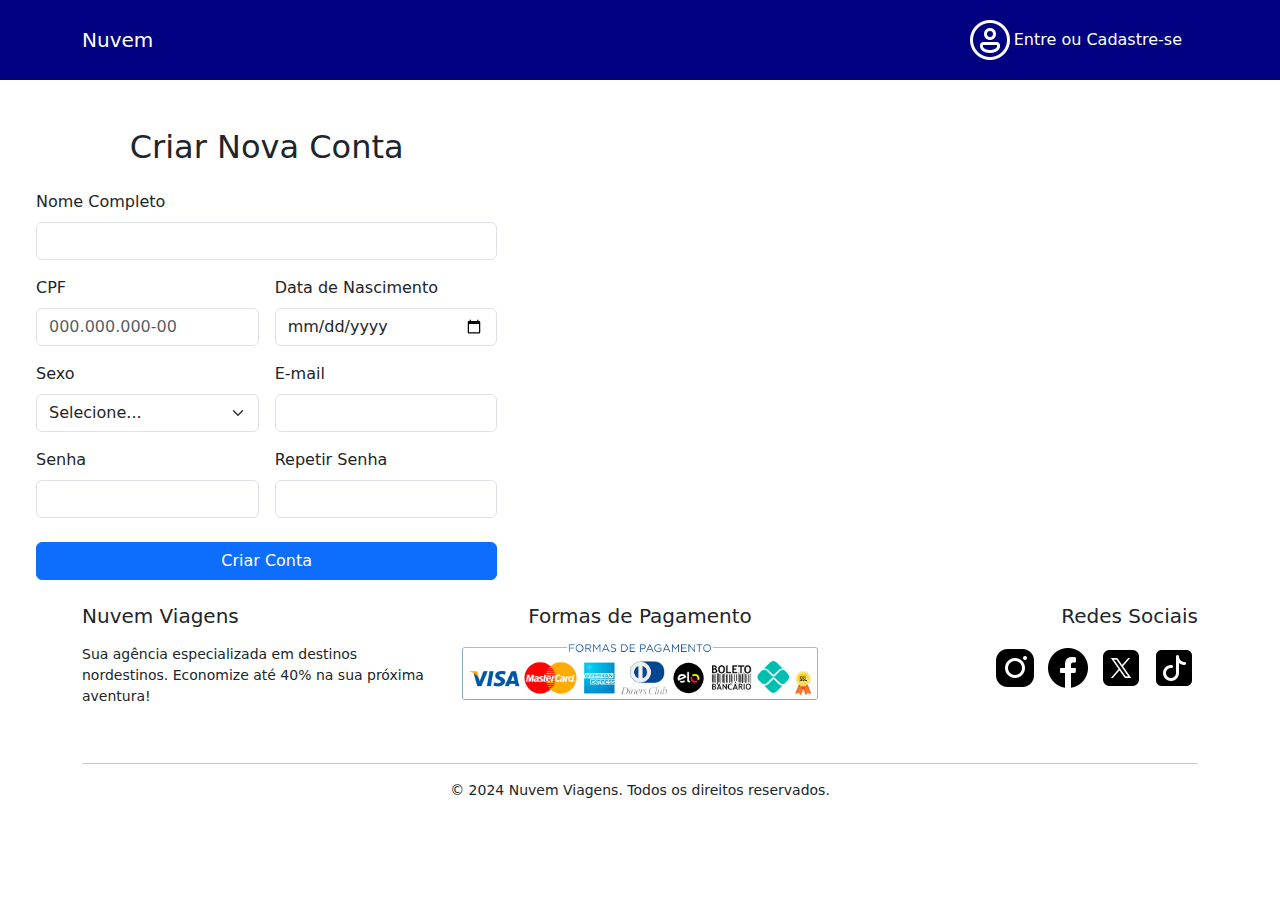
<file: cadastro.html>
<!DOCTYPE html>
<html lang="pt-br">
<head>
  <meta charset="UTF-8">
  <meta name="viewport" content="width=device-width, initial-scale=1">
  <title>Agência de Viagens - Criar Conta</title>
  <!-- Bootstrap 5.3.0 CSS -->
  <link href="https://cdn.jsdelivr.net/npm/bootstrap@5.3.0/dist/css/bootstrap.min.css" rel="stylesheet">
  <!-- CSS Externo -->
  <link rel="stylesheet" href="style.css">
</head>
<body>
  <!-- Cabeçalho com o menu de navegação -->
  <header>
    <nav class="navbar navbar-expand-lg">
      <div class="container">
        <a class="navbar-brand" href="index.html">Nuvem</a>
        <button class="navbar-toggler" type="button" 
                data-bs-toggle="collapse" 
                data-bs-target="#navbarNav"
                aria-controls="navbarNav" 
                aria-expanded="false" 
                aria-label="Toggle navigation">
          <span class="navbar-toggler-icon"></span>
        </button>
        <div class="collapse navbar-collapse" id="navbarNav">
          <ul class="navbar-nav ms-auto">
            <li class="nav-item">
              <!-- Removido o atributo duplicado "href". -->
              <a href="login.html" class="btn btn-custom">
                <img src="imagens/icons8-male-user-48.png" alt="Ícone de usuário"> Entre ou Cadastre-se
              </a>
            </li>
          </ul>
        </div>
      </div>
    </nav>
  </header>

  <!-- Conteúdo principal da página -->
  <main class="container-fluid mt-4">
    <div class="row justify-content-start">
      <div class="col-12 col-md-8 col-lg-6 col-xl-5">
        <div class="form-container p-4">
          <h2 class="text-center mb-4">Criar Nova Conta</h2>
          <form id="registrationForm" novalidate>
            <!-- Campo: Nome Completo -->
            <div class="mb-3">
              <label for="fullName" class="form-label">Nome Completo</label>
              <input type="text" class="form-control" id="fullName" required>
              <div class="invalid-feedback">Por favor, insira seu nome completo.</div>
            </div>

            <!-- Linha 1: CPF e Data de Nascimento -->
            <div class="row g-3">
              <div class="col-md-6 mb-3">
                <label for="cpf" class="form-label">CPF</label>
                <input type="text" class="form-control" id="cpf" placeholder="000.000.000-00" 
                       pattern="\d{3}\.\d{3}\.\d{3}-\d{2}" required>
                <div class="invalid-feedback">Formato inválido (use 000.000.000-00)</div>
              </div>
              <div class="col-md-6 mb-3">
                <label for="birthdate" class="form-label">Data de Nascimento</label>
                <input type="date" class="form-control" id="birthdate" required>
                <div class="invalid-feedback">Data obrigatória</div>
              </div>
            </div>

            <!-- Linha 2: Sexo e E-mail -->
            <div class="row g-3">
              <div class="col-md-6 mb-3">
                <label for="gender" class="form-label">Sexo</label>
                <select class="form-select" id="gender" required>
                  <option value="">Selecione...</option>
                  <option value="masculino">Masculino</option>
                  <option value="feminino">Feminino</option>
                  <option value="nao-binario">Não Binário</option>
                </select>
                <div class="invalid-feedback">Selecione uma opção</div>
              </div>
              <div class="col-md-6 mb-3">
                <label for="email" class="form-label">E-mail</label>
                <input type="email" class="form-control" id="email" required>
                <div class="invalid-feedback">E-mail inválido</div>
              </div>
            </div>

            <!-- Linha 3: Senhas -->
            <div class="row g-3">
              <div class="col-md-6 mb-3">
                <label for="password" class="form-label">Senha</label>
                <input type="password" class="form-control" id="password" minlength="6" required>
                <div class="invalid-feedback">Mínimo 6 caracteres</div>
              </div>
              <div class="col-md-6 mb-4">
                <label for="confirmPassword" class="form-label">Repetir Senha</label>
                <input type="password" class="form-control" id="confirmPassword" required>
                <div class="invalid-feedback">Senhas não coincidem</div>
              </div>
            </div>

            <!-- Botão de Envio -->
            <button type="submit" class="btn btn-primary w-100">Criar Conta</button>
          </form>

          <!-- Mensagem de Sucesso (inicialmente oculta) -->
          <div class="alert alert-success mt-3 d-none" id="successMessage">
            Cadastro realizado com sucesso!
          </div>
        </div>
      </div>
    </div>
  </main>

  <!-- Rodapé -->
  <footer role="contentinfo">
    <div class="container">
      <div class="row g-4">
        <!-- Seção Sobre -->
        <div class="col-12 col-md-4 text-center text-md-start">
          <h5 class="mb-3">Nuvem Viagens</h5>
          <p class="small">Sua agência especializada em destinos nordestinos. Economize até 40% na sua próxima aventura!</p>
        </div>
        <!-- Seção Pagamentos -->
        <div class="col-12 col-md-4 text-center">
          <h5 class="mb-3">Formas de Pagamento</h5>
          <img src="imagens/formas_de_pagamento.png" alt="Formas de Pagamento" class="img-fluid">
        </div>
        <!-- Seção Redes Sociais -->
        <div class="col-12 col-md-4 text-center text-md-end">
          <h5 class="mb-3">Redes Sociais</h5>
          <img src="imagens/instagram.png" alt="Instagram" class="img-fluid">
          <img src="imagens/facebook.png" alt="Facebook" class="img-fluid">
          <img src="imagens/x.png" alt="Twitter" class="img-fluid">
          <img src="imagens/tiktok.png" alt="WhatsApp" class="img-fluid">
        </div>
      </div>
      <!-- Direitos Autorais -->
      <div class="row mt-4">
        <div class="col-12 text-center">
          <hr class="mb-3">
          <p class="small mb-0">&copy; 2024 Nuvem Viagens. Todos os direitos reservados.</p>
        </div>
      </div>
    </div>
  </footer>

  <!-- Bootstrap 5.3.0 JS Bundle (inclui Popper) -->
  <script src="https://cdn.jsdelivr.net/npm/bootstrap@5.3.0/dist/js/bootstrap.bundle.min.js"></script>
</body>
</html>
</file>
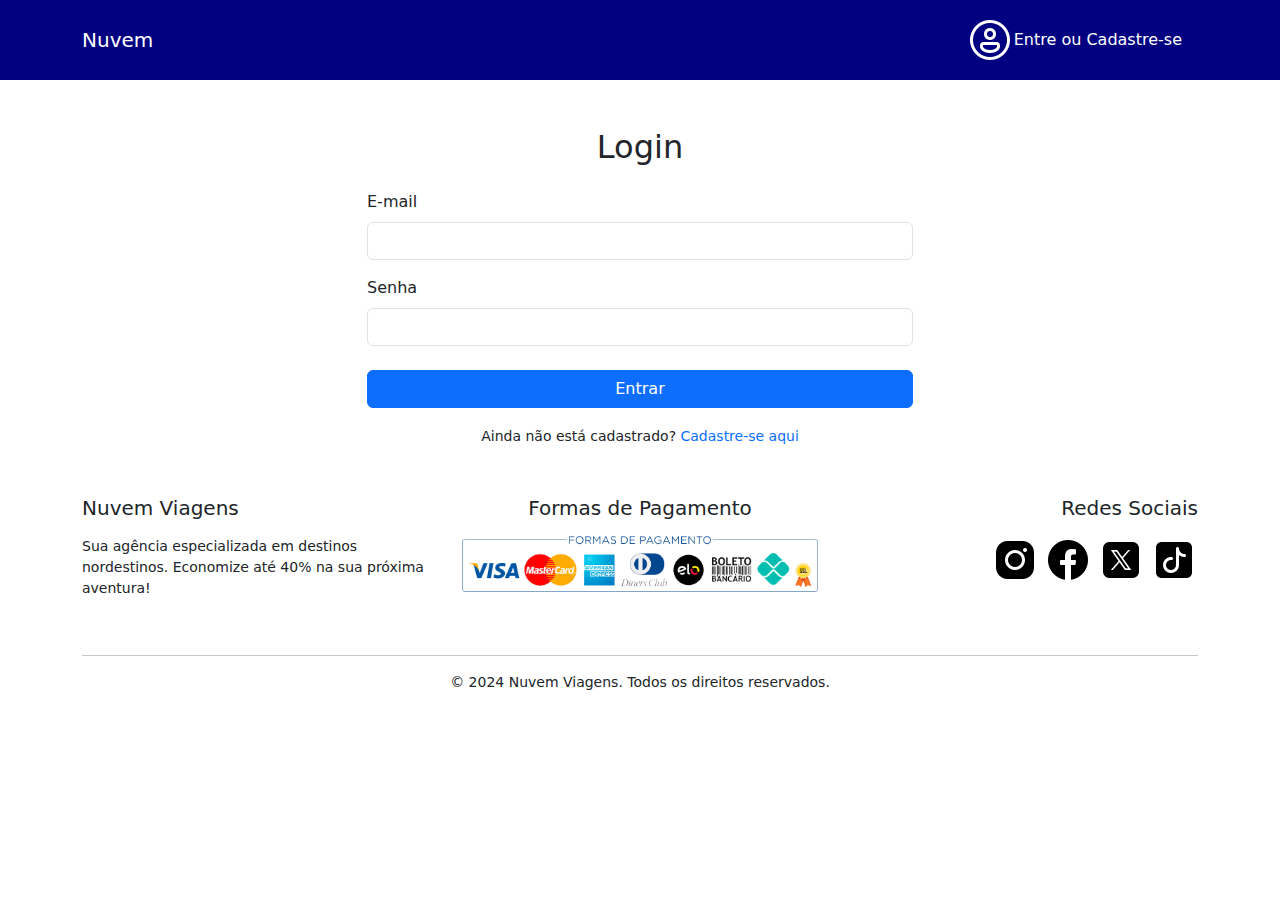
<file: login.html>
<!DOCTYPE html>
<html lang="pt-br">
<head>
  <meta charset="UTF-8">
  <meta name="viewport" content="width=device-width, initial-scale=1">
  <title>Agência de Viagens</title>
  <!-- Bootstrap CSS -->
  <link href="https://cdn.jsdelivr.net/npm/bootstrap@5.3.0/dist/css/bootstrap.min.css" rel="stylesheet">
  <!-- CSS externo -->
  <link rel="stylesheet" href="style.css">
</head>
<body>
  <!-- Menu Responsivo com cor de fundo e textos adequados -->
  <nav class="navbar navbar-expand-lg navbar-dark bg-primary">
    <div class="container">
      <a class="navbar-brand" href="index.html">Nuvem</a>
      <button class="navbar-toggler" type="button" data-bs-toggle="collapse" data-bs-target="#navbarNav">
        <span class="navbar-toggler-icon"></span>
      </button>
      <div class="collapse navbar-collapse" id="navbarNav">
        <ul class="navbar-nav ms-auto">
          <li class="nav-item">
            <!-- Removido href duplicado -->
            <a class="btn btn-custom" href="login.html">
              <img src="imagens/icons8-male-user-48.png" alt="Ícone de usuário"> Entre ou Cadastre-se
            </a>
          </li>
        </ul>
      </div>
    </div>
  </nav>
  
  <!-- Seção de Login -->
  <div class="container my-5">
    <div class="row justify-content-center">
      <div class="col-md-8 col-lg-6">
        <!-- Caixa de login estilizada via CSS (classe .login-box definida em style.css) -->
        <div>
          <h2 class="text-center mb-4">Login</h2>
          <form id="loginForm">
            <!-- Campo de E-mail -->
            <div class="mb-3">
              <label for="email" class="form-label">E-mail</label>
              <input type="email" class="form-control" id="email" required>
            </div>
            <!-- Campo de Senha -->
            <div class="mb-4">
              <label for="password" class="form-label">Senha</label>
              <input type="password" class="form-control" id="password" required>
            </div>
            <!-- Botão de Login -->
            <button type="submit" class="btn btn-primary w-100 mb-3">Entrar</button>
            <!-- Link de Cadastro -->
            <div class="text-center">
              <small>
                Ainda não está cadastrado? 
                <a href="cadastro.html" class="text-decoration-none">Cadastre-se aqui</a>
              </small>
            </div>
          </form>
        </div>
      </div>
    </div>
  </div>
  
  <!-- Rodapé -->
  <footer>
    <div class="container">
      <div class="row g-4">
        <!-- Seção Sobre -->
        <div class="col-12 col-md-4 text-center text-md-start">
          <h5 class="mb-3">Nuvem Viagens</h5>
          <p class="small">Sua agência especializada em destinos nordestinos. Economize até 40% na sua próxima aventura!</p>
        </div>
        <!-- Seção Formas de Pagamento -->
        <div class="col-12 col-md-4 text-center">
          <h5 class="mb-3">Formas de Pagamento</h5>
          <img src="imagens/formas_de_pagamento.png" alt="Formas de Pagamento" class="img-fluid">
        </div>
        <!-- Seção Redes Sociais -->
        <div class="col-12 col-md-4 text-center text-md-end">
          <h5 class="mb-3">Redes Sociais</h5>
          <img src="imagens/instagram.png" alt="Instagram" class="img-fluid">
          <img src="imagens/facebook.png" alt="Facebook" class="img-fluid">
          <img src="imagens/x.png" alt="Twitter" class="img-fluid">
          <img src="imagens/tiktok.png" alt="TikTok" class="img-fluid">
        </div>
      </div>
      <!-- Direitos autorais -->
      <div class="row mt-4">
        <div class="col-12 text-center">
          <hr class="mb-3">
          <p class="small mb-0">&copy; 2024 Nuvem Viagens. Todos os direitos reservados.</p>
        </div>
      </div>
    </div>
  </footer>
  
  <!-- Bootstrap JS Bundle -->
  <script src="https://cdn.jsdelivr.net/npm/bootstrap@5.3.0/dist/js/bootstrap.bundle.min.js"></script>
</body>
</html>
</file>
<file: style.css>
/* ===============================
   Estilos da Navbar e Botões
   =============================== */

/* Estilo da navbar */
.navbar {
    background-color: #000080 !important;
  }
  .navbar .nav-link,
  .navbar .navbar-brand {
    color: white !important;
  }
  /* Estilo específico para botões dentro da navbar */
  .navbar .btn-custom {
    color: white !important;
    background: none !important;
    border: none !important;
    display: flex;
    align-items: center;
  }
  
  /* Estilo global para .btn-custom (aplicado em outros contextos, se necessário) */
  .btn-custom {
    background-color: #007bff;
    color: white;
    border-radius: 8px;
    padding: 0.5rem 1rem;
  }
  .btn-custom:hover {
    background-color: #000080;
    color: white;
  }
  
  @media (max-width: 768px) {
    .navbar .nav-item {
      margin-bottom: 10px;
    }
  }
  
  .navbar .navbar-nav {
    flex-wrap: wrap;
  }
  
  /* ===============================
     Estilos Gerais e de Seções
     =============================== */
  
  /* Seção custom para fundo e espaçamento */
  .custom-section {
    background-color: #000080;
    border-radius: 15px;
    padding: 20px;
  }
  
  /* ===============================
     Estilos dos Cards
     =============================== */
  
  /* Container para manter a proporção 3:4 nas imagens */
  .card-img-container {
    position: relative;
    padding-top: 133.33%; /* Proporção 4/3 */
    overflow: hidden;
  }
  
  .card-img {
    position: absolute;
    top: 0;
    left: 0;
    width: 100%;
    height: 100%;
    object-fit: cover;
  }
  
  /* Transição e hover para os cards */
  .card {
    transition: transform 0.3s, box-shadow 0.3s;
    border-radius: 15px;
  }
  .card:hover {
    transform: translateY(-5px);
    box-shadow: 0 10px 20px rgba(0, 0, 0, 0.1);
  }
  
  .card-body {
    padding: 1.25rem;
    background-color: #fff;
    border-radius: 0 0 15px 15px;
  }
  
  .small {
    font-size: 0.875em !important;
  }
  
  /* Ajuste para as imagens do carrossel */
  .carousel-item img {
    object-fit: cover;
  }
  
  /* ===============================
     Estilos do Footer
     =============================== */
  
  footer {
    background-color: #ffffff !important;
    margin-top: auto;
  }
  
  footer img {
    transition: transform 0.3s ease;
  }
  footer img:hover {
    transform: scale(1.1);
  }
</file>
